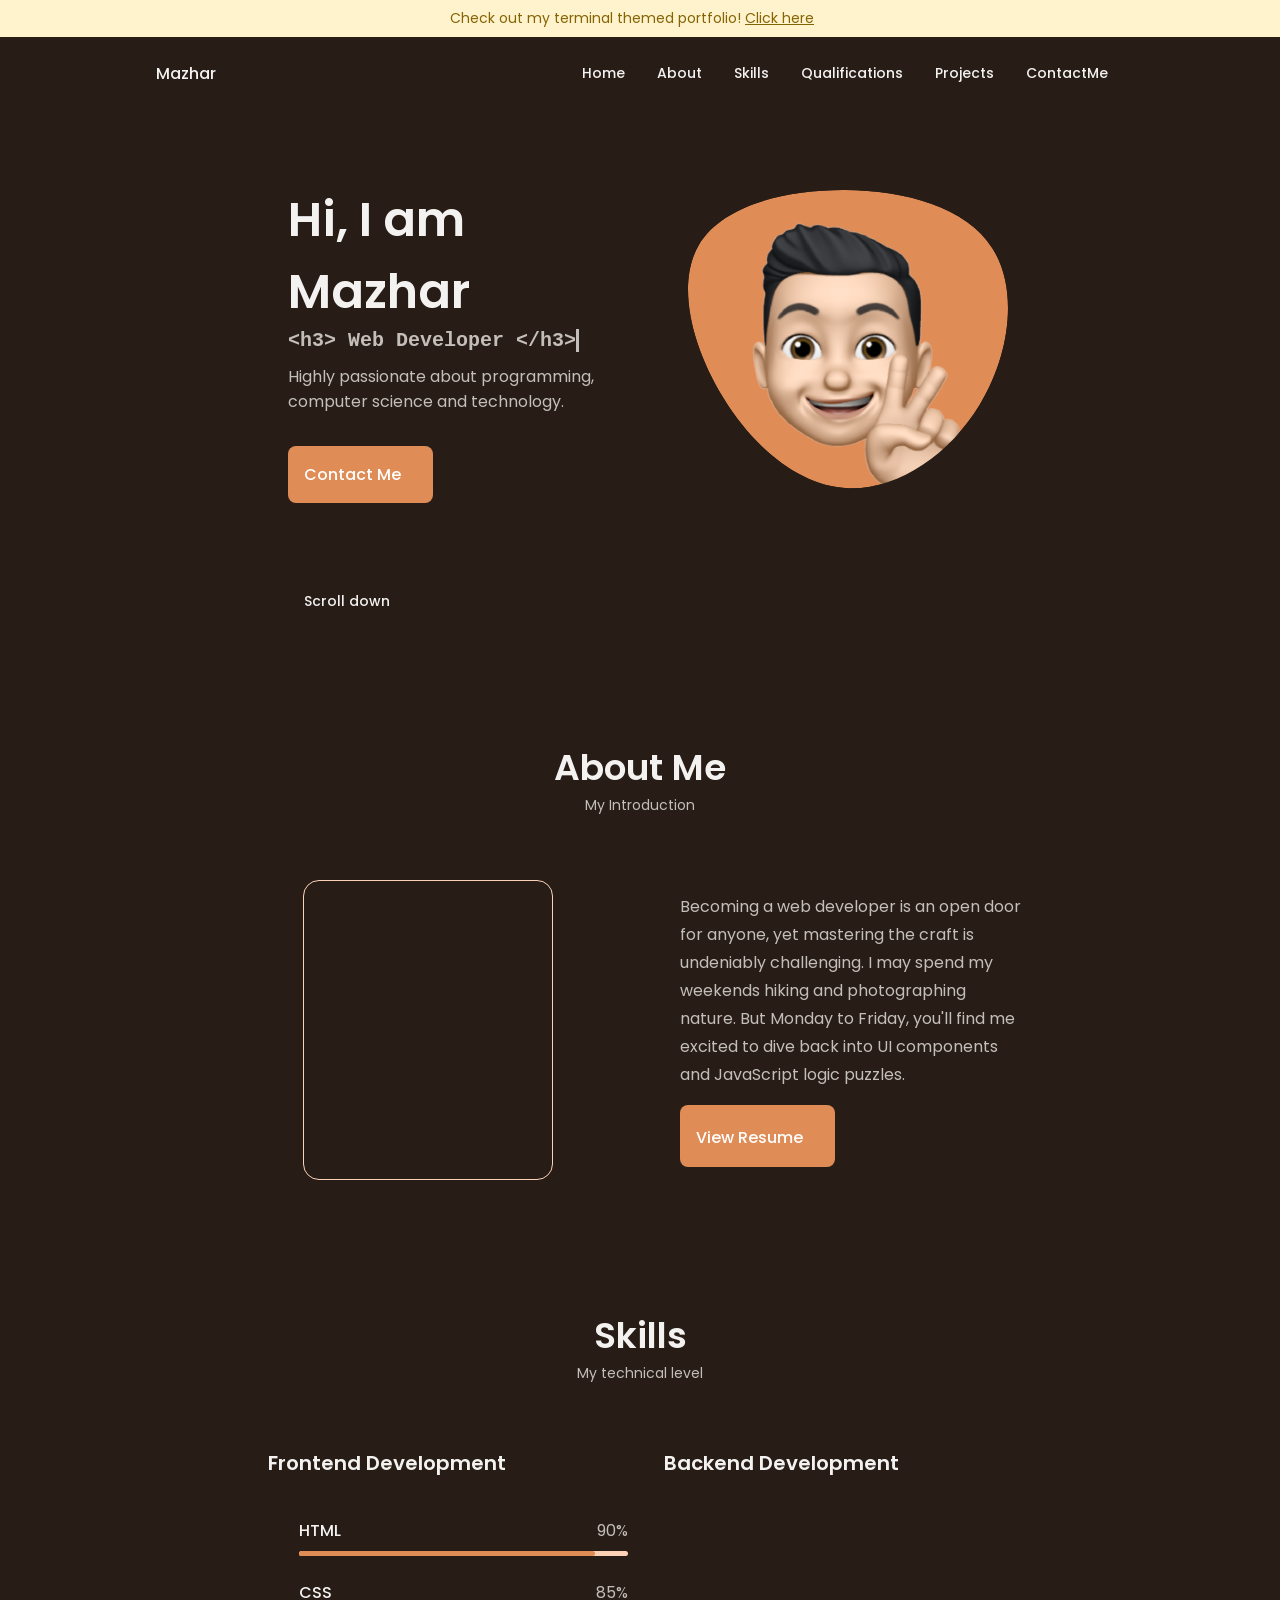
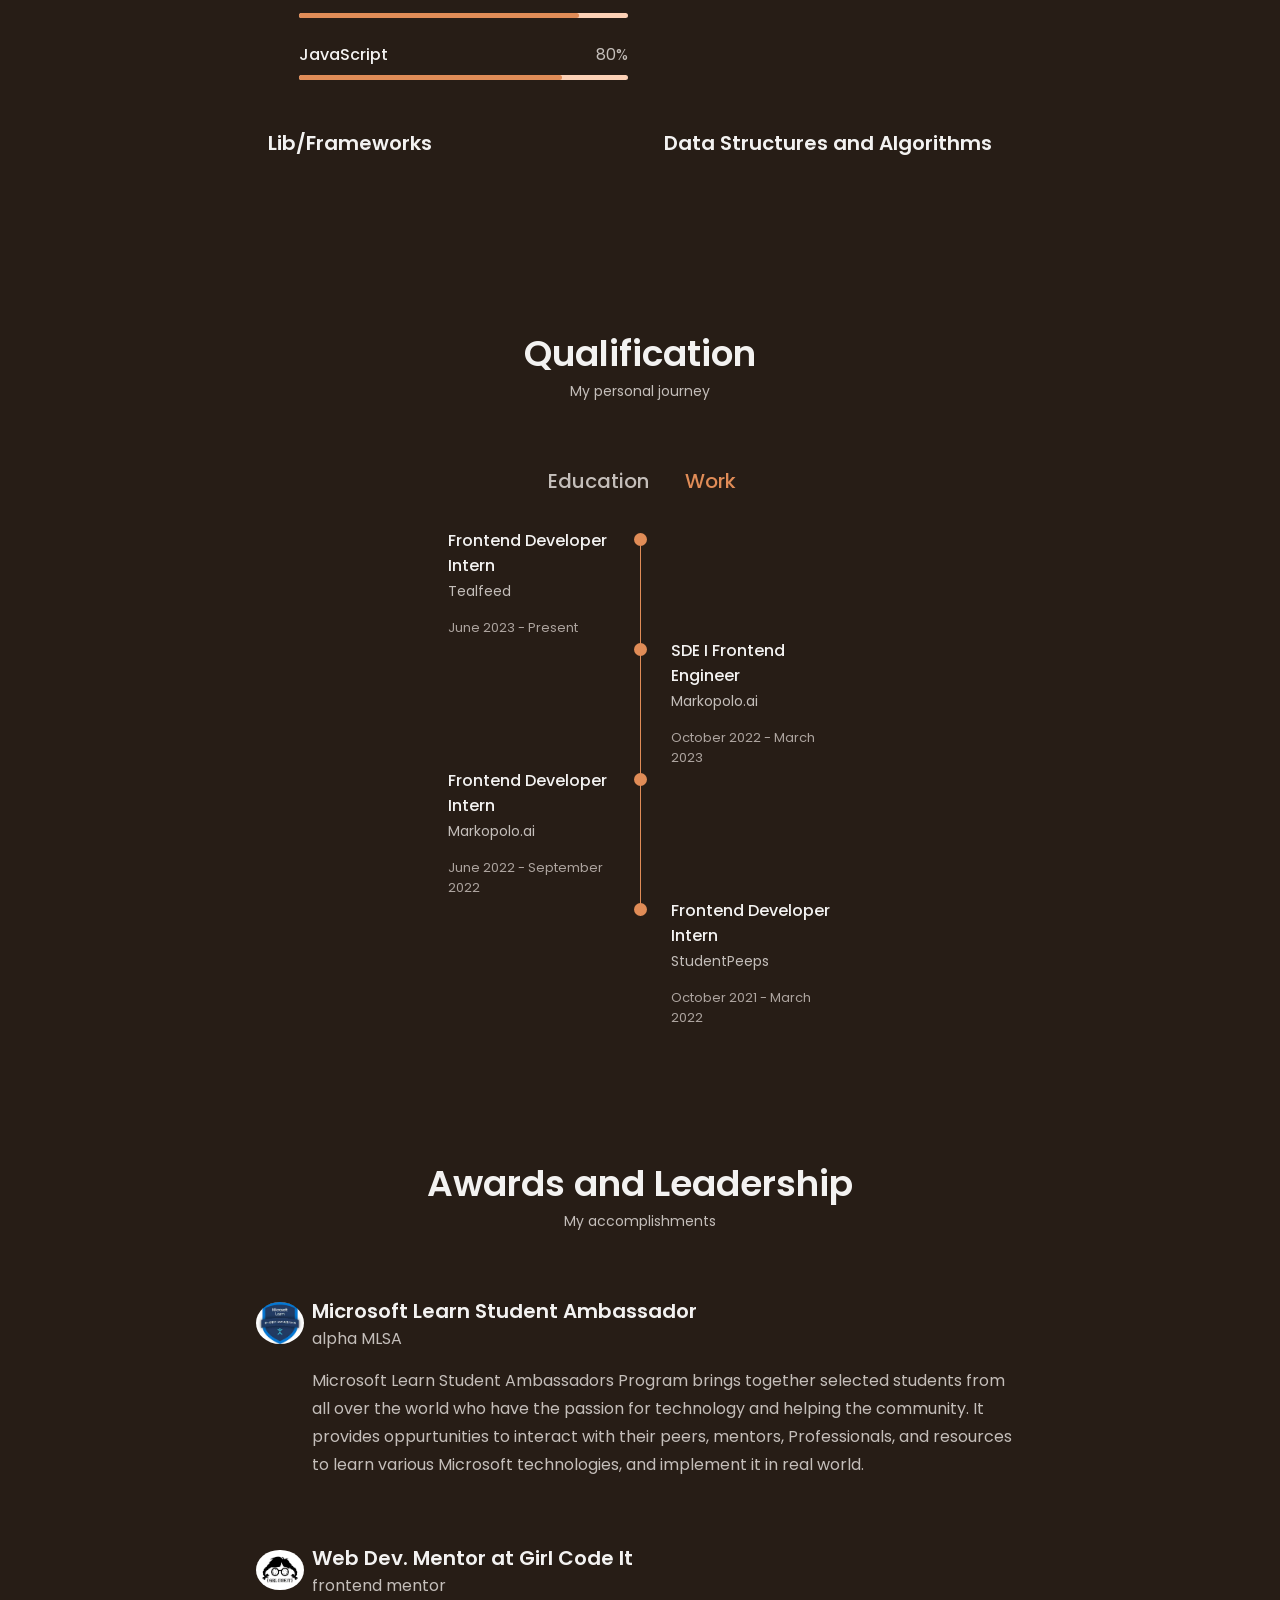
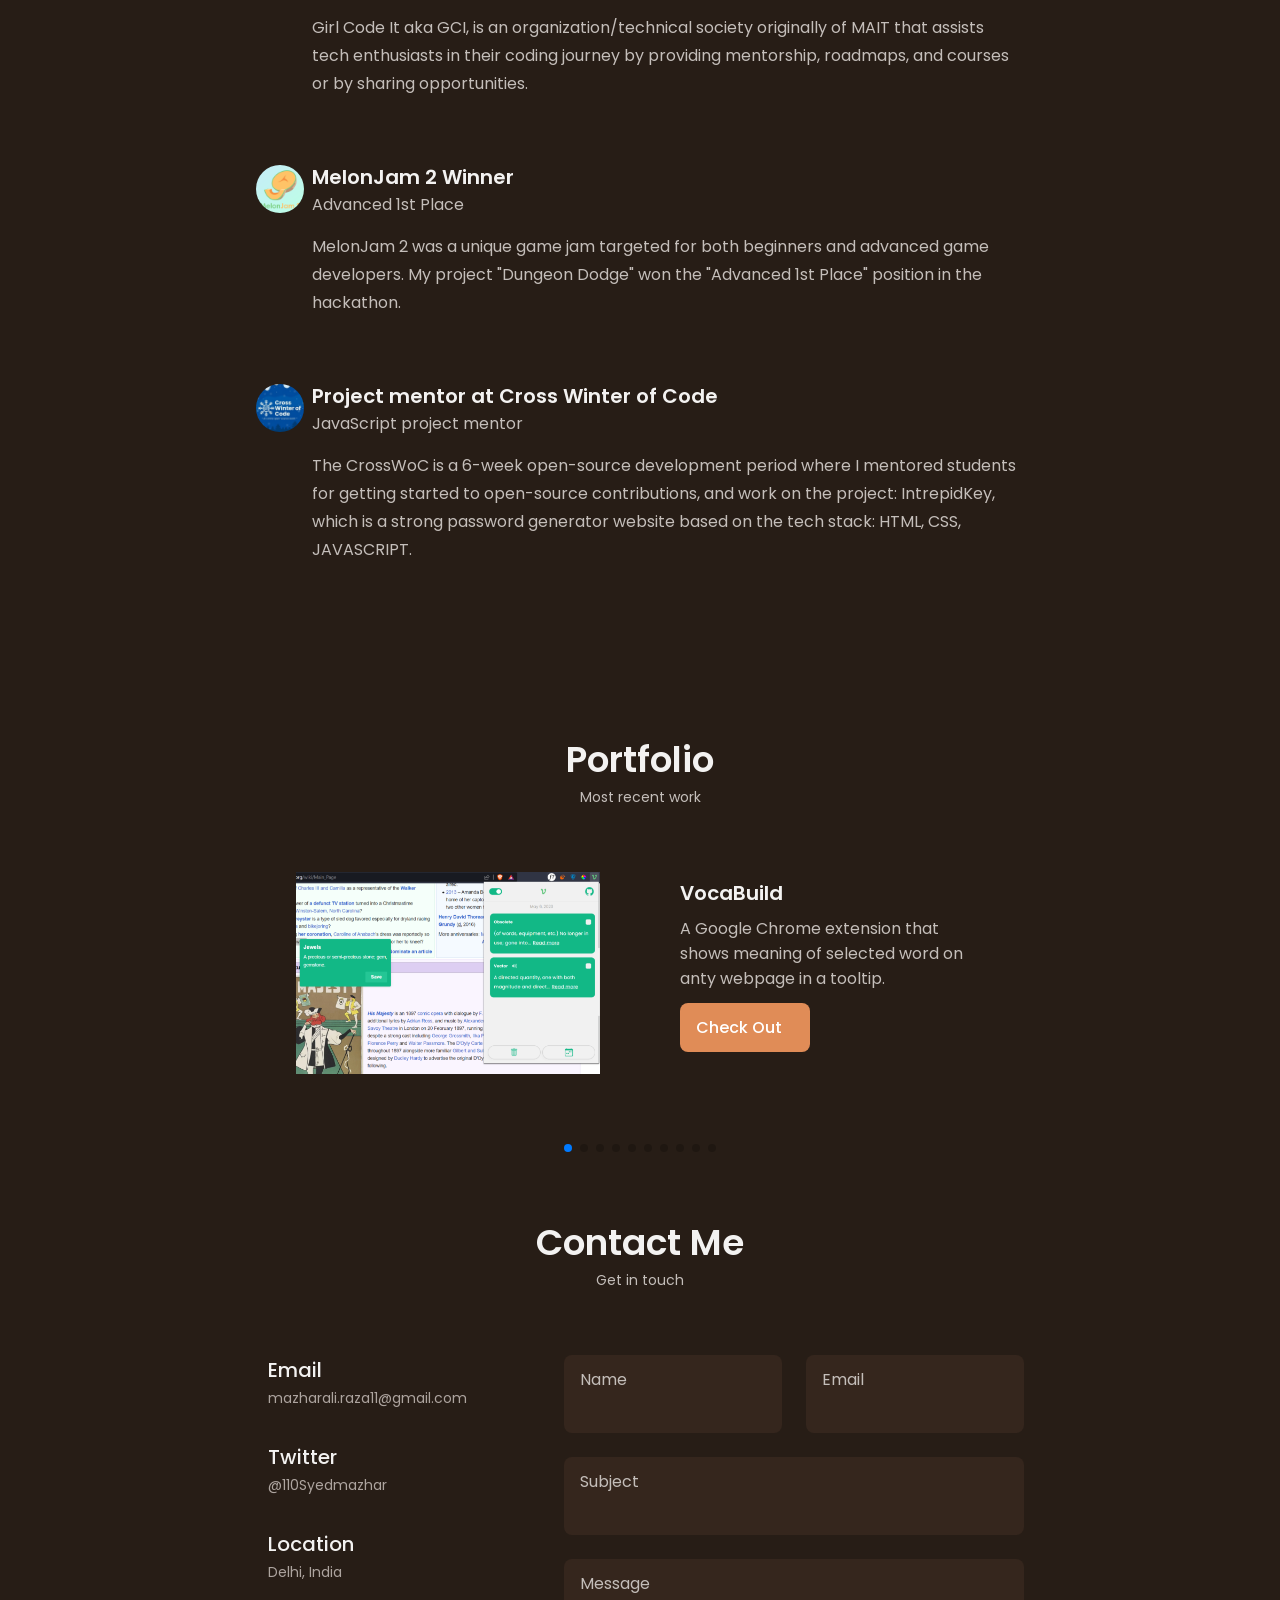
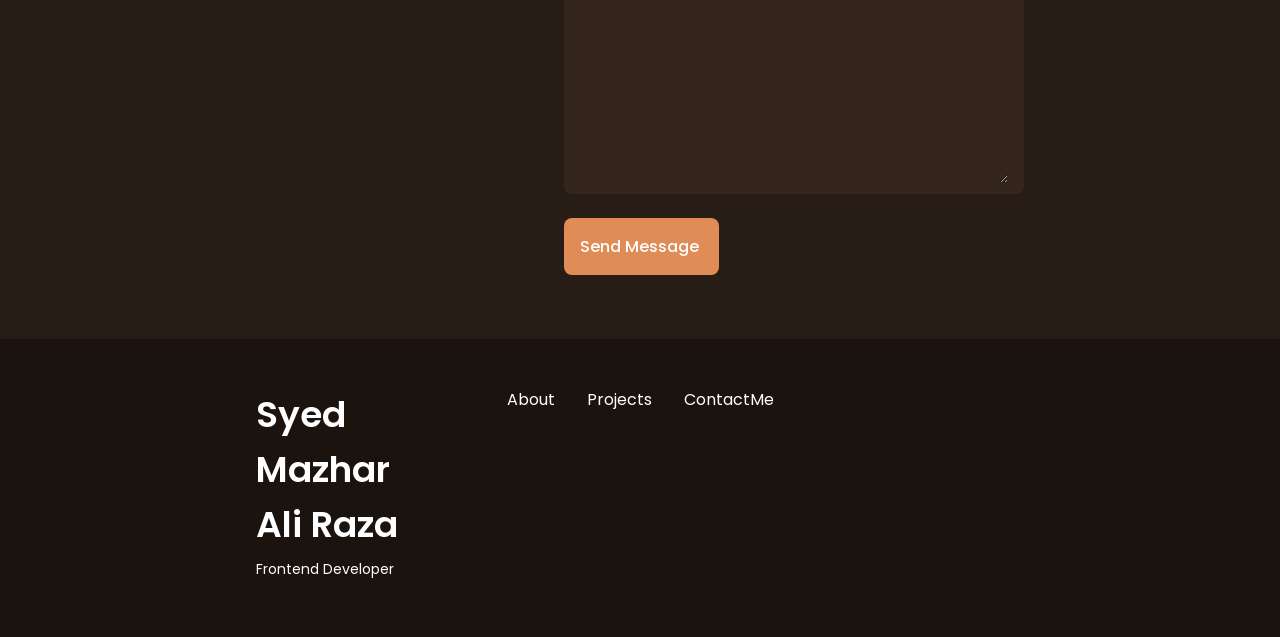
<file: index.html>
<!DOCTYPE html>
<html lang="en">

<head>
    <meta charset="UTF-8">
    <meta http-equiv="X-UA-Compatible" content="IE=edge">
    <meta name="viewport" content="width=device-width, initial-scale=1.0">
    <link rel="canonical" href="https://syedmazharaliraza.com/">
    <!-- Google Fonts -->
    <link rel="preconnect" href="https://fonts.googleapis.com">
    <link rel="preconnect" href="https://fonts.gstatic.com" crossorigin>
    <link href="https://fonts.googleapis.com/css2?family=Poppins:wght@400;500;600&display=swap" rel="stylesheet">
    <!-- Unicons -->
    <link rel="stylesheet" href="https://unicons.iconscout.com/release/v4.0.0/css/line.css">
    <!-- Favicon -->
    <link rel="icon" type="image/png" href="assets/img/favicon.png" />
    <!-- Swiper CSS -->
    <link rel="stylesheet" href="assets/css/swiper-bundle.min.css">
    <!-- CSS -->
    <link rel="stylesheet" href="assets/css/styles.css">
    <title>Syed Mazhar Ali Raza</title>
</head>

<body class="dark-theme">
    <!-- Header -->
    <header class="header" id="header">
        <div role="alert" class="notification-bar">
            <span>Check out my terminal themed portfolio!</span>
            <a href="https://xp.mazhar-ali.com" target="_blank">Click here</a>
            <i class="uil uil-times" id="close-notification-icon"></i>
        </div>
        <nav class="nav container">
            <a href="#" class="nav-logo">Mazhar</a>
            <div class="nav-menu" id="nav-menu">
                <ul class="nav-list grid">
                    <li class="nav-item">
                        <a href="#home" class="nav-link">
                            <i class="uil uil-estate nav-icon"></i> Home
                        </a>
                    </li>
                    <li class="nav-item">
                        <a href="#about" class="nav-link">
                            <i class="uil uil-user nav-icon"></i> About
                        </a>
                    </li>
                    <li class="nav-item">
                        <a href="#skills" class="nav-link">
                            <i class="uil uil-file-alt nav-icon"></i> Skills
                        </a>
                    </li>
                    <li class="nav-item">
                        <a href="#qualification" class="nav-link">
                            <i class="uil uil-graduation-cap nav-icon"></i> Qualifications
                        </a>
                    </li>
                    <li class="nav-item">
                        <a href="#portfolio" class="nav-link">
                            <i class="uil uil-scenery nav-icon"></i> Projects
                        </a>
                    </li>
                    <li class="nav-item">
                        <a href="#contact" class="nav-link">
                            <i class="uil uil-message nav-icon"></i> ContactMe
                        </a>
                    </li>
                </ul>
                <i class="uil uil-times nav-close" id="nav-close"></i>
            </div>
            <div class="nav-btns">
                <!-- Theme switch -->
                <i class="uil uil-moon uil-sun change-theme" id="theme-button"></i>
                <div class="nav-toggle" id="nav-toggle">
                    <i class="uil uil-apps"></i>
                </div>
            </div>
        </nav>
    </header>

    <!-- Main -->
    <main class="main">
        <!-- Home -->
        <section class="home section" id="home">
            <div class="home-container container grid">
                <div class="home-content grid">
                    <div class="home-social">
                        <a href="https://www.linkedin.com/in/syed-mazhar-ali-raza-4027931ba/" target="_blank"
                            class="home-social-icon">
                            <i class="uil uil-linkedin-alt"></i>
                        </a>
                        <a href="https://github.com/syedmazharaliraza" target="_blank" class="home-social-icon">
                            <i class="uil uil-github-alt"></i>
                        </a>
                        <a href="https://twitter.com/110Syedmazhar" target="_blank" class="home-social-icon">
                            <i class="uil uil-twitter-alt"></i>
                        </a>
                        <a href="https://www.instagram.com/_syedmazhar_" target="_blank" class="home-social-icon">
                            <i class="uil uil-instagram"></i>
                        </a>
                    </div>

                    <div class="home-img">
                        <svg class="home-blob" viewBox="0 0 200 187" xmlns="http://www.w3.org/2000/svg"
                            xmlns:xlink="http://www.w3.org/1999/xlink">
                            <mask id="mask0" mask-type="alpha">
                                <path d="M190.312 36.4879C206.582 62.1187 201.309 102.826 182.328 134.186C163.346 165.547 
                                130.807 187.559 100.226 186.353C69.6454 185.297 41.0228 161.023 21.7403 129.362C2.45775 
                                97.8511 -7.48481 59.1033 6.67581 34.5279C20.9871 10.1032 59.7028 -0.149132 97.9666 
                                0.00163737C136.23 0.303176 174.193 10.857 190.312 36.4879Z" />
                            </mask>
                            <g mask="url(#mask0)">
                                <path d="M190.312 36.4879C206.582 62.1187 201.309 102.826 182.328 134.186C163.346 
                                165.547 130.807 187.559 100.226 186.353C69.6454 185.297 41.0228 161.023 21.7403 
                                129.362C2.45775 97.8511 -7.48481 59.1033 6.67581 34.5279C20.9871 10.1032 59.7028 
                                -0.149132 97.9666 0.00163737C136.23 0.303176 174.193 10.857 190.312 36.4879Z" />
                                <image class="home-blob-img" xlink:href="assets/img/memoji.png" />
                            </g>
                        </svg>
                    </div>

                    <div class="home-data">
                        <h1 class="home-title">
                            Hi, I am Mazhar
                        </h1>
                        <h3 class="home-subtitle typwriter">
                            &lt;h3&gt; Web Developer &lt;/h3&gt;
                        </h3>
                        <p class="home-description">
                            Highly passionate about programming, computer science and technology.
                        </p>
                        <a href="#contact" class="button button-flex">
                            Contact Me &nbsp;<i class="uil uil-message button-icon"></i>
                        </a>
                    </div>
                </div>
                <div class="home-scroll">
                    <a href="#about" class="home-scroll-button button-flex">
                        <i class="uil uil-mouse-alt home-scroll-mouse"></i>
                        <span class="home-scroll-name">
                            Scroll down <i class="uil uil-arrow-down"></i>
                        </span>
                    </a>
                </div>
            </div>
        </section>
        <!-- About -->
        <section class="about section" id="about">
            <h2 class="section-title">
                About Me
            </h2>
            <span class="section-subtitle">
                My Introduction
            </span>
            <div class="about-container container grid">
                <div class="my-video">
                    <video class="syed-video" loop="true" autoplay="autoplay" muted>
                        <source src="assets/img/syed.mp4" type="video/mp4">
                    </video>
                </div>
                <div class="about-data">
                    <p class="about-description">
                        Becoming a web developer is an open door for anyone, yet mastering the craft is undeniably
                        challenging. I may spend my
                        weekends hiking and photographing nature. But Monday to Friday, you'll find me excited to dive
                        back into UI components and JavaScript logic puzzles.
                    </p>
                    <a href="https://drive.google.com/file/d/1CwAvaQo6MuNYHtNWGRpp2y4a_DHteVnt/view" target="_blank"
                        class="button">
                        View Resume
                        &nbsp;<i class=" uil uil-file-alt button-icon"></i>
                    </a>
                </div>
            </div>
        </section>
        <!-- Skills -->
        <section class="skills section" id="skills">
            <h2 class="section-title">Skills</h2>
            <span class="section-subtitle">
                My technical level
            </span>
            <div class="skills-container container grid">
                <!-- Skills 1-->
                <div id="skill1" class="skill skills-content skills-open">
                    <div id='skill1header' class="skills-header">
                        <i class="uil uil-brackets-curly skills-icon"></i>
                        <div>
                            <h1 class="skills-title">
                                Frontend Development
                            </h1>
                        </div>
                        <i class="uil uil-angle-down skills-arrow"></i>
                    </div>
                    <div class="skills-list grid">
                        <div class="skills-data">
                            <div class="skills-titles">
                                <h3 class="skills-name">
                                    HTML
                                </h3>
                                <span class="skills-number">90%</span>
                            </div>
                            <div class="skills-bar">
                                <span class="skills-percentage skills-html">
                                </span>
                            </div>
                        </div>
                        <div class="skills-data">
                            <div class="skills-titles">
                                <h3 class="skills-name">
                                    CSS
                                </h3>
                                <span class="skills-number">85%</span>
                            </div>
                            <div class="skills-bar">
                                <span class="skills-percentage skills-css">
                                </span>
                            </div>
                        </div>
                        <div class="skills-data">
                            <div class="skills-titles">
                                <h3 class="skills-name">
                                    JavaScript
                                </h3>
                                <span class="skills-number">80%</span>
                            </div>
                            <div class="skills-bar">
                                <span class="skills-percentage skills-js">
                                </span>
                            </div>
                        </div>
                    </div>
                </div>
                <!-- Skills 2-->
                <div id="skill2" class="skill skills-content">
                    <div id='skill2header' class="skills-header">
                        <i class="uil uil-server-connection skills-icon"></i>
                        <div>
                            <h1 class="skills-title">
                                Backend Development
                            </h1>
                        </div>
                        <i class="uil uil-angle-down skills-arrow"></i>
                    </div>
                    <div class="skills-list grid">
                        <div class="skills-data">
                            <div class="skills-titles">
                                <h3 class="skills-name">
                                    NodeJS
                                </h3>
                                <span class="skills-number">70%</span>
                            </div>
                            <div class="skills-bar">
                                <span class="skills-percentage skills-node">
                                </span>
                            </div>
                        </div>
                        <div class="skills-data">
                            <div class="skills-titles">
                                <h3 class="skills-name">
                                    MongoDB
                                </h3>
                                <span class="skills-number">70%</span>
                            </div>
                            <div class="skills-bar">
                                <span class="skills-percentage skills-mongodb">
                                </span>
                            </div>
                        </div>
                    </div>
                </div>
                <!-- Skills 3-->
                <div id="skill3" class="skill skills-content">
                    <div id='skill3header' class="skills-header">
                        <i class="uil uil-brackets-curly skills-icon"></i>
                        <div>
                            <h1 class="skills-title">
                                Lib/Frameworks
                            </h1>
                        </div>
                        <i class="uil uil-angle-down skills-arrow"></i>
                    </div>
                    <div class="skills-list grid">
                        <div class="skills-data">
                            <div class="skills-titles">
                                <h3 class="skills-name">
                                    React
                                </h3>
                                <span class="skills-number">85%</span>
                            </div>
                            <div class="skills-bar">
                                <span class="skills-percentage skills-react">
                                </span>
                            </div>
                        </div>
                        <div class="skills-data">
                            <div class="skills-titles">
                                <h3 class="skills-name">
                                    Express
                                </h3>
                                <span class="skills-number">80%</span>
                            </div>
                            <div class="skills-bar">
                                <span class="skills-percentage skills-express">
                                </span>
                            </div>
                        </div>
                        <div class="skills-data">
                            <div class="skills-titles">
                                <h3 class="skills-name">
                                    Bootstrap
                                </h3>
                                <span class="skills-number">85%</span>
                            </div>
                            <div class="skills-bar">
                                <span class="skills-percentage skills-btstrap">
                                </span>
                            </div>
                        </div>
                        <div class="skills-data">
                            <div class="skills-titles">
                                <h3 class="skills-name">
                                    Nextjs
                                </h3>
                                <span class="skills-number">80%</span>
                            </div>
                            <div class="skills-bar">
                                <span class="skills-percentage skills-nextjs">
                                </span>
                            </div>
                        </div>
                    </div>
                </div>
                <!-- Skills 4-->
                <div id="skill4" class="skill skills-content">
                    <div id="skill4header" class="skills-header">
                        <i class="uil uil-desktop-alt skills-icon"></i>
                        <div>
                            <h1 class="skills-title">
                                Data Structures and Algorithms
                            </h1>
                        </div>
                        <i class="uil uil-angle-down skills-arrow"></i>
                    </div>
                    <div class="skills-list grid">
                        <div class="skills-data">
                            <div class="skills-titles">
                                <h3 class="skills-name">
                                    Java
                                </h3>
                                <span class="skills-number">30%</span>
                            </div>
                            <div class="skills-bar">
                                <span class="skills-percentage skills-cpp">
                                </span>
                            </div>
                        </div>
                    </div>
                </div>
            </div>
        </section>
        <!-- Qualifications -->
        <section class="qualification section" id="qualification">
            <h2 class="section-title">
                Qualification
            </h2>
            <span class="section-subtitle">
                My personal journey
            </span>
            <div class="qualification-container container">
                <div class="qualification-tabs">
                    <div class="qualification-button button-flex" id="educationheader">
                        <i class="uil uil-graduation-cap qualification-icon"></i>Education
                    </div>
                    <div class="qualification-button button-flex" id="workheader">
                        <i class="il uil-briefcase-alt qualification-icon"></i>Work
                    </div>
                </div>
                <div class="qualification-sections">
                    <!-- Qualification content 1 -->
                    <div class="qualification-content  qualification-inactive" data-content id="education">
                        <!-- Qualification 1 -->
                        <div class="qualification-data">
                            <div>
                                <h3 class="qualification-title">
                                    BTech ECE
                                </h3>
                                <span class="qualification-subtitle">
                                    Maharaja Agrasen Institute of Technology
                                </span>
                                <div class="qualification-calender">
                                    <i class="uil uil-calendar-alt"></i>
                                    2020-2024
                                </div>
                            </div>
                            <div>
                                <span class="qualification-rounder">
                                </span><span class="qualification-line">
                                </span>
                            </div>
                        </div>
                        <!-- Qualification 1 -->
                        <div class="qualification-data">
                            <div></div>
                            <div>
                                <span class="qualification-rounder">
                                </span><span class="qualification-line">
                                </span>
                            </div>
                            <div>
                                <h3 class="qualification-title">
                                    Senior Secondary School
                                </h3>
                                <span class="qualification-subtitle">
                                    Sam International School, Delhi
                                </span>
                                <div class="qualification-calender">
                                    <i class="uil uil-calendar-alt"></i>
                                    2018-2019
                                </div>
                            </div>
                        </div>
                        <!-- Qualification 1 -->
                        <div class="qualification-data">
                            <div>
                                <h3 class="qualification-title">
                                    Secondary School
                                </h3>
                                <span class="qualification-subtitle">
                                    Sam International School, Delhi
                                </span>
                                <div class="qualification-calender">
                                    <i class="uil uil-calendar-alt"></i>
                                    2016-2017
                                </div>
                            </div>
                            <div>
                                <span class="qualification-rounder">
                            </div>
                        </div>
                    </div>
                    <!-- Qualification content 2 -->
                    <div class="qualification-content" data-content id="work">
                        <!-- Qualification 1 -->
                        <div class="qualification-data">
                            <div>
                                <h3 class="qualification-title">
                                    Frontend Developer Intern
                                </h3>
                                <span class="qualification-subtitle">
                                    Tealfeed
                                </span>
                                <div class="qualification-calender">
                                    <i class="uil uil-calendar-alt"></i>
                                    June 2023 - Present
                                </div>
                            </div>
                            <div>
                                <span class="qualification-rounder">
                                </span><span class="qualification-line">
                                </span>
                            </div>
                        </div>
                        <!-- Qualification 2 -->
                        <div class="qualification-data">
                            <div></div>
                            <div>
                                <span class="qualification-rounder">
                                </span><span class="qualification-line">
                                </span>
                            </div>
                            <div>
                                <h3 class="qualification-title">
                                    SDE I Frontend Engineer
                                </h3>
                                <span class="qualification-subtitle">
                                    Markopolo.ai
                                </span>
                                <div class="qualification-calender">
                                    <i class="uil uil-calendar-alt"></i>
                                    October 2022 - March 2023
                                </div>
                            </div>
                        </div>
                        <!-- Qualification 3 -->
                        <div class="qualification-data">
                            <div>
                                <h3 class="qualification-title">
                                    Frontend Developer Intern
                                </h3>
                                <span class="qualification-subtitle">
                                    Markopolo.ai
                                </span>
                                <div class="qualification-calender">
                                    <i class="uil uil-calendar-alt"></i>
                                    June 2022 - September 2022
                                </div>
                            </div>
                            <div>
                                <span class="qualification-rounder">
                                </span><span class="qualification-line">
                                </span>
                            </div>
                        </div>
                        <!-- Qualification 4 -->
                        <div class="qualification-data">
                            <div></div>
                            <div>
                                <span class="qualification-rounder">
                                </span>
                            </div>
                            <div>
                                <h3 class="qualification-title">
                                    Frontend Developer Intern
                                </h3>
                                <span class="qualification-subtitle">
                                    StudentPeeps
                                </span>
                                <div class="qualification-calender">
                                    <i class="uil uil-calendar-alt"></i>
                                    October 2021 - March 2022
                                </div>
                            </div>
                        </div>
                    </div>
                </div>
            </div>
        </section>
        <!-- Achievements -->
        <section class="achievements section" id="achievements">
            <h2 class="section-title">
                Awards and Leadership
            </h2>
            <span class="section-subtitle">
                My accomplishments
            </span>
            <div class="achievements-container container grid">
                <div id="achievement4" class="achievements-content">
                    <div id='achievement4-header' class="achievements-header">
                        <img src="assets/img/mlsa.jpg" class="thumbnail-img achieve-thumbnail" alt="">
                        <div>
                            <h1 class="achievements-title">
                                Microsoft Learn Student Ambassador
                            </h1>
                            <span class="achievements-subtitle">
                                alpha MLSA
                            </span>
                        </div>
                    </div>
                    <div class="achievement-data">
                        <p class="achievements-description">
                            Microsoft Learn Student Ambassadors Program brings together selected students from all over
                            the world who have the passion for technology and helping the community. It provides
                            oppurtunities to interact with their peers, mentors, Professionals, and resources to learn
                            various Microsoft technologies, and implement it in real world.
                        </p>
                    </div>
                </div>
                <div id="achievement3" class="achievements-content">
                    <div id='achievement3-header' class="achievements-header">
                        <img src="assets/img/gci.png" class="thumbnail-img achieve-thumbnail" alt="">
                        <div>
                            <h1 class="achievements-title">
                                Web Dev. Mentor at Girl Code It
                            </h1>
                            <span class="achievements-subtitle">
                                frontend mentor
                            </span>
                        </div>
                    </div>
                    <div class="achievement-data">
                        <p class="achievements-description">
                            Girl Code It aka GCI, is an organization/technical society originally of MAIT that assists
                            tech enthusiasts in their coding journey by providing mentorship, roadmaps, and courses or
                            by sharing opportunities.
                        </p>
                    </div>
                </div>
                <div id="achievement2" class="achievements-content">
                    <div id='achievement2-header' class="achievements-header">
                        <img src="assets/img/melonjam.png" class="thumbnail-img achive-thumbnail" alt="">
                        <div>
                            <h1 class="achievements-title">
                                MelonJam 2 Winner
                            </h1>
                            <span class="achievements-subtitle">
                                Advanced 1st Place
                            </span>
                        </div>
                    </div>
                    <div class="achievement-data">
                        <p class="achievements-description">
                            MelonJam 2 was a unique game jam targeted for both beginners and advanced game developers.
                            My project "Dungeon Dodge" won the "Advanced 1st Place" position in the hackathon.
                        </p>
                    </div>
                </div>
                <div id="achievement1" class="achievements-content">
                    <div id='achievement1-header' class="achievements-header">
                        <img src="assets/img/cwoc.jpg" class="thumbnail-img achive-thumbnail" alt="">
                        <div>
                            <h1 class="achievements-title">
                                Project mentor at Cross Winter of Code
                            </h1>
                            <span class="achievements-subtitle">
                                JavaScript project mentor
                            </span>
                        </div>
                    </div>
                    <div class="achievement-data">
                        <p class="achievements-description">
                            The CrossWoC is a 6-week open-source development period where I mentored students for
                            getting started to open-source contributions, and work on the project: IntrepidKey, which is
                            a strong password generator website based on the tech stack: HTML, CSS, JAVASCRIPT.
                        </p>
                    </div>
                </div>
            </div>
        </section>
        <!-- Portfolio/Projects -->
        <section class="portfolio section" id="portfolio">
            <h2 class="section-title">
                Portfolio
            </h2>
            <span class="section-subtitle">
                Most recent work
            </span>
            <div class="portfolio-container swiper-container container">
                <div class="swiper-wrapper">
                    <!-- Portfolio 1 -->
                    <div class="portfolio-content grid swiper-slide">
                        <img src="assets/img/vocabuild.png" alt="vocabuild-img">
                        <div class="portfolio-data">
                            <h3 class="portfolio-title">VocaBuild</h3>
                            <p class="portfolio-description">
                                A Google Chrome extension that shows meaning of selected word on anty webpage in a
                                tooltip.
                            </p>
                            <a href="https://github.com/syedmazharaliraza/VocaBuild"
                                class="button button-flex button-small portfolio-button" target="_blank">
                                Check Out&nbsp;<i class="uil uil-arrow-right button-icon"></i>
                            </a>
                        </div>
                    </div>

                    <!-- Portfolio 1 -->
                    <div class="portfolio-content grid swiper-slide">
                        <img src="assets/img/imsystem.png" class="integrated-mgmt-system-img" alt="">
                        <div class="portfolio-data">
                            <h3 class="portfolio-title">Integrated Mgmt. System</h3>
                            <p class="portfolio-description">A complete bill management software to digitilize
                                previously offline billing process.</p>
                            <a href="https://github.com/syedmazharaliraza/integrated-management-system"
                                class="button button-flex button-small portfolio-button" target="_blank">
                                Check Out&nbsp;<i class="uil uil-arrow-right button-icon"></i>
                            </a>
                        </div>
                    </div>

                    <!-- Portfolio 1 -->
                    <div class="portfolio-content grid swiper-slide">
                        <img src="assets/img/minesweeper.png" class="minesweeper-img" alt="">
                        <div class="portfolio-data">
                            <h3 class="portfolio-title">Minesweeper</h3>
                            <p class="portfolio-description">A puzzle game of strategy built into the theme of Windows
                                XP using React, TypeScript, SASS etc.</p>
                            <a href="https://github.com/syedmazharaliraza/minesweeper-winxp"
                                class="button button-flex button-small portfolio-button" target="_blank">
                                Check Out&nbsp;<i class="uil uil-arrow-right button-icon"></i>
                            </a>
                        </div>
                    </div>

                    <!-- Portfolio 2 -->
                    <div class="portfolio-content grid swiper-slide">
                        <img src="assets/img/theBookStore.png" class="the-book-store-img" alt="">
                        <div class="portfolio-data">
                            <h3 class="portfolio-title">The Book Store</h3>
                            <p class="portfolio-description">Full stack ecommerce website developed using MERN stack
                                with all modern functionalities and admin panel.</p>
                            <a href="https://github.com/syedmazharaliraza/the-book-store"
                                class="button button-flex button-small portfolio-button" target="_blank">
                                Check Out&nbsp;<i class="uil uil-arrow-right button-icon"></i>
                            </a>
                        </div>
                    </div>
                    <!-- Portfolio 3 -->
                    <div class="portfolio-content grid swiper-slide">
                        <img src="assets/img/ss1.PNG" class="portfolio-img" alt="">
                        <div class="portfolio-data">
                            <h3 class="portfolio-title">Math Knight</h3>
                            <p class="portfolio-description">A fantasy themed mathematical operations game build using
                                HTML, CSS and JavaScript.</p>
                            <a href="https://github.com/syedmazharaliraza/MathKnight"
                                class="button button-flex button-small portfolio-button" target="_blank">
                                Check Out&nbsp;<i class="uil uil-arrow-right button-icon"></i>
                            </a>
                        </div>
                    </div>
                    <!-- Portfolio 4 -->
                    <div class="portfolio-content grid swiper-slide">
                        <img class="portfolio-img" src="assets/img/dungeondodge.png" alt="">
                        <div class="portfolio-data">
                            <h3 class="portfolio-title">Dungeon Dodge Game</h3>
                            <p class="portfolio-description">A retro, arcade game development project build using HTML,
                                CSS and pure JavaScript.</p>
                            <a href="https://github.com/syedmazharaliraza/Dungeon-Dodge"
                                class="button button-flex button-small portfolio-button" target="_blank">
                                Check Out&nbsp;<i class="uil uil-arrow-right button-icon"></i>
                            </a>
                        </div>
                    </div>

                    <!-- Portfolio 5 -->
                    <div class="portfolio-content grid swiper-slide">
                        <img src="assets/img/jobtracker.png" class="portfolio-img" alt="">
                        <div class="portfolio-data">
                            <h3 class="portfolio-title">Tracker de Job</h3>
                            <p class="portfolio-description">Tracker de Job is a candidate's dashboard page for job
                                application tracking platform.</p>
                            <a href="https://github.com/syedmazharaliraza/Tracker-de-job"
                                class="button button-flex button-small portfolio-button" target="_blank">
                                Check Out&nbsp;<i class="uil uil-arrow-right button-icon"></i>
                            </a>
                        </div>
                    </div>

                    <!-- Portfolio 6 -->
                    <div class="portfolio-content grid swiper-slide">
                        <img src="assets/img/portfolio.png" class="portfolio-img" alt="">
                        <div class="portfolio-data">
                            <h3 class="portfolio-title">My Personal Website</h3>
                            <p class="portfolio-description">My personal/portfolio website adaptable to all devices.</p>
                            <a href="https://www.mazhar-ali.tech/"
                                class="button button-flex button-small portfolio-button" target="_blank">
                                Check Out&nbsp;<i class="uil uil-arrow-right button-icon"></i>
                            </a>
                        </div>
                    </div>

                    <!-- Portfolio 7 -->
                    <div class="portfolio-content grid swiper-slide">
                        <img src="assets/img/ins.PNG" class="portfolio-img" alt="">
                        <div class="portfolio-data">
                            <h3 class="portfolio-title">Instagram UI Clone</h3>
                            <p class="portfolio-description">A responsive UI clone of instagram using HTML and CSS.</p>
                            <a href="https://instauiclone.netlify.app/"
                                class="button button-flex button-small portfolio-button" target="_blank">
                                Check Out&nbsp;<i class="uil uil-arrow-right button-icon"></i>
                            </a>
                        </div>
                    </div>

                    <!-- Portfolio 8 -->
                    <div class="portfolio-content grid swiper-slide">
                        <img class="portfolio-img" src="assets/img/sortinghat.PNG" alt="">
                        <div class="portfolio-data">
                            <h3 class="portfolio-title">The Sorting Hat</h3>
                            <p class="portfolio-description">A JavaScript project based on the famous Harry Potter's
                                character: The Sorting Hat.</p>
                            <a href="https://hpsortinghat.netlify.app"
                                class="button button-flex button-small portfolio-button" target="_blank">
                                Check Out&nbsp;<i class="uil uil-arrow-right button-icon"></i>
                            </a>
                        </div>
                    </div>
                </div>
                <!-- Add Arrows -->
                <div class="swiper-button-next">
                    <i class="uil uil-angle-right swiper-portfolio-icon"></i>
                </div>
                <div class="swiper-button-prev">
                    <i class="uil uil-angle-left swiper-portfolio-icon"></i>
                </div>

                <!-- Add Pagination -->
                <div class="swiper-pagination"></div>
            </div>
        </section>
        <!-- Contact me -->
        <section class="contact section" id="contact">
            <h2 class="section-title">Contact Me</h2>
            <span class="section-subtitle">Get in touch</span>
            <div class="contact-container container grid">
                <div>
                    <div class="contact-information">
                        <i class="uil uil-envelope contact-icon"></i>
                        <div>
                            <h3 class="contact-title">
                                Email
                            </h3>
                            <span class="contact-subtitle">
                                mazharali.raza11@gmail.com
                            </span>
                        </div>
                    </div>
                    <div class="contact-information">
                        <i class="uil uil-twitter-alt contact-icon"></i>
                        <div>
                            <h3 class="contact-title">
                                Twitter
                            </h3>
                            <span class="contact-subtitle">
                                @110Syedmazhar
                            </span>
                        </div>
                    </div>
                    <div class="contact-information">
                        <i class="uil uil-location-point contact-icon"></i>
                        <div>
                            <h3 class="contact-title">
                                Location
                            </h3>
                            <span class="contact-subtitle">
                                Delhi, India
                            </span>
                        </div>
                    </div>
                </div>
                <form id="contact-form" action="https://formspree.io/f/xdojovrj" method="POST"
                    class="contact-form grid">
                    <div class="contact-inputs grid">
                        <div class="contact-content">
                            <label for="name" class="contact-label">Name</label>

                            <input type="text" name="name" id="name" class="contact-input">
                        </div>
                        <div class="contact-content">
                            <label for="email" class="contact-label">Email</label>

                            <input type="email" name="email" id="email" class="contact-input">
                        </div>
                    </div>
                    <div class="contact-content">
                        <label for="subject" class="contact-label">Subject</label>

                        <input type="text" name="subject" id="subject" class="contact-input">
                    </div>
                    <div class="contact-content">
                        <label for="message class=" contact-label">Message</label>
                        <textarea id="message" name="message" class="contact-input" cols='0' rows='7'></textarea>
                    </div>
                    <div>
                        <a href="" onclick="submitForm(event)" class="button button-flex">
                            Send Message&nbsp;<i class="uil uil-message"></i>
                        </a>
                    </div>
                </form>
            </div>
        </section>
    </main>

    <!-- Footer -->
    <footer class="footer">
        <div class="footer-bg">
            <div class="footer-container container grid">
                <div>
                    <h1 class="footer-title">Syed Mazhar<br>Ali Raza</h1>
                    <span class="footer-subtitle">Frontend Developer</span>
                </div>
                <ul class="footer-links">
                    <li>
                        <a href="#about" class="footer-link">
                            About
                        </a>
                    </li>
                    <li>
                        <a href="#portfolio" class="footer-link">
                            Projects
                        </a>
                    </li>
                    <li>
                        <a href="#contact" class="footer-link">
                            ContactMe
                        </a>
                    </li>
                </ul>
                <div class="footer-socials">
                    <a href="https://twitter.com/110Syedmazhar" class="footer-social" target="_blank">
                        <i class="uil uil-twitter-alt"></i>
                    </a>
                    <a href="https://instagram.com/_syedmazhar_" class="footer-social" target="_blank">
                        <i class="uil uil-instagram"></i>
                    </a>
                    <a href="https://www.linkedin.com/in/syed-mazhar-ali-raza-4027931ba/" class="footer-social"
                        target="_blank">
                        <i class="uil uil-linkedin-alt"></i>
                    </a>
                </div>
            </div>
        </div>
    </footer>

    <!-- Scroll Top -->
    <a href="#" class="scrollup" id="scroll-up">
        <i class="uil uil-arrow-up scrollup-icon"></i>
    </a>

    <!-- Swiper JS -->
    <script src="assets/js/swiper-bundle.min.js"></script>
    <!-- Main JS -->
    <script src="assets/js/script.js"></script>
</body>

</html>
</file>
<file: assets/css/styles.css>
:root {
  --header-height: 3rem;
  /* Colours */
  --hue-colour: 360;
  --first-colour: hsl(var(--hue-colour), 69%, 61%);
  --first-colour-second: hsl(var(--hue-colour), 69%, 61%);
  --first-colour-alt: hsl(var(--hue-colour), 57%, 53%);
  --first-colour-lighter: hsl(var(--hue-colour), 92%, 85%);
  --title-colour: hsl(var(--hue-colour), 8%, 15%);
  --text-colour: hsl(var(--hue-colour), 8%, 37%);
  --text-colour-light: hsl(var(--hue-colour), 8%, 65%);
  --input-colour: hsl(var(--hue-colour), 70%, 96%);
  --body-colour: hsl(var(--hue-colour), 60%, 99%);
  --container-colour: #fff;
  /* Font*/
  --body-font: "Poppins", sans-serif;
  /* Font size*/
  --big-font-size: 2rem;
  --h1-font-size: 1.5rem;
  --h2-font-size: 1.25rem;
  --h3-font-size: 1.125rem;
  --normal-font-size: 0.938rem;
  --small-font-size: 0.813rem;
  --smaller-font-size: 0.75rem;
  /* Font weight */
  --font-medium: 500;
  --font-semi-bold: 600;
  /* Margins Bottom */
  --mb-0-25: 0.25rem;
  --mb-0-50: 0.5rem;
  --mb-0-75: 0.75rem;
  --mb-1: 1rem;
  --mb-1-5: 1.5rem;
  --mb-2: 2rem;
  --mb-2-5: 2.5rem;
  --mb-3: 3rem;
  /* Z-indices */
  --z-tooltip: 10;
  --z-fixed: 100;
  --z-modal: 1000;
  /* typewriter effect */
  --typewriter-speed: 3s;
  --number-of-letters: 33;
  --blink-speed: 750ms;
  /* Scroll bar */
  --scroll-bar-colour: hsl(var(--hue-colour), 12%, 90%);
  --scroll-thumb-colour: hsl(var(--hue-colour), 12%, 80%);
}

@media screen and (min-width: 968px) {
  :root {
    --big-font-size: 3rem;
    --h1-font-size: 2.25rem;
    --h2-font-size: 1.5rem;
    --h3-font-size: 1.25rem;
    --normal-font-size: 01rem;
    --small-font-size: 0.875rem;
    --smaller-font-size: 0.813rem;
  }
}

/* Variable Dark Theme */

body.dark-theme {
  --first-colour-second: hsl(var(--hue-colour), 30%, 8%);
  --title-colour: hsl(var(--hue-colour), 8%, 95%);
  --text-colour: hsl(var(--hue-colour), 8%, 75%);
  --input-colour: hsl(var(--hue-colour), 29%, 16%);
  --body-colour: hsl(var(--hue-colour), 28%, 12%);
  --container-colour: hsl(var(--hue-colour), 29%, 16%);
  --scroll-bar-colour: hsl(var(--hue-colour), 12%, 48%);
  --scroll-thumb-colour: hsl(var(--hue-colour), 12%, 36%);
}

/* Button Dark/Light */

.nav-btns {
  display: flex;
  align-items: center;
}

.change-theme {
  font-size: 1.25rem;
  color: var(--title-colour);
  margin-right: var(--mb-1);
  cursor: pointer;
}

.change-theme:hover {
  color: var(--first-colour);
}

/* Base */

* {
  box-sizing: border-box;
  padding: 0;
  margin: 0;
}

html {
  scroll-behavior: smooth;
}

body {
  margin: 0 0 var(--header-height) 0;
  font-family: var(--body-font);
  background-color: var(--body-colour);
  color: var(--text-colour);
}

h1,
h2,
h3,
h4 {
  color: var(--title-colour);
  font-weight: var(--font-semi-bold);
}

ul {
  list-style: none;
}

a {
  text-decoration: none;
}

img {
  max-width: 100%;
  height: auto;
}

/* Reusable CSS Classes */

.section {
  padding: 2rem 0 4rem;
}

.section-title {
  font-size: var(--h1-font-size);
}

.section-subtitle {
  display: block;
  font-size: var(--small-font-size);
  margin-bottom: var(--mb-3);
}

.section-title,
.section-subtitle {
  text-align: center;
}

/* Layout */

.container {
  max-width: 768px;
  margin-left: var(--mb-1-5);
  margin-right: var(--mb-1-5);
}

.grid {
  display: grid;
  gap: 1.5rem;
}

.header {
  width: 100%;
  position: fixed;
  bottom: 0;
  left: 0;
  z-index: var(--z-fixed);
  background-color: var(--body-colour);
}

/* Nav */
.notification-bar {
  background-color: #fff3cd; /* Red background color, you can change it */
  color: #856404; /* Dark red text color, you can change it */
  padding: 8px 24px 8px 8px;
  font-size: 14px;
  text-align: center;
  position: relative;
}

.notification-bar a {
  color: inherit;
  text-decoration: underline;
  white-space: nowrap;
}

#close-notification-icon {
  position: absolute;
  right: 8px;
  top: 50%;
  transform: translateY(-50%);
  cursor: pointer;
}

.nav {
  max-width: 968px;
  height: var(--header-height);
  display: flex;
  justify-content: space-between;
  align-items: center;
}

.nav-logo,
.nav-toggle {
  color: var(--title-colour);
  font-weight: var(--font-medium);
}

.nav-logo:hover {
  color: var(--first-colour);
}

.nav-toggle {
  font-size: 1.1rem;
  cursor: pointer;
}

.nav-toggle:hover {
  color: var(--first-colour);
}

@media screen and (max-width: 767px) {
  .nav-menu {
    position: fixed;
    bottom: -100%;
    left: 0;
    width: 100%;
    background-color: var(--body-colour);
    padding: 2rem 1.5rem 4rem;
    box-shadow: 0 -1px 4px rgb(0, 0, 0, 0.15);
    border-radius: 1.5rem 1.5rem 0 0;
    transition: 0.3s;
  }
}

.nav-list {
  grid-template-columns: repeat(3, 1fr);
  gap: 2rem;
}

.nav-link {
  display: flex;
  flex-direction: column;
  align-items: center;
  font-size: var(--small-font-size);
  color: var(--title-colour);
  font-weight: var(--font-medium);
}

.nav-link:hover {
  color: var(--first-colour);
}

.nav-icon {
  font-size: 1.2rem;
}

.nav-close {
  position: absolute;
  right: 1.3rem;
  bottom: 0.5rem;
  font-size: 1.5rem;
  cursor: pointer;
  color: var(--first-colour);
}

.nav-close:hover {
  color: var(--first-colour-alt);
}

/* Show Menu */

.show-menu {
  bottom: 0;
}

/* Home */

.home-container {
  gap: 1rem;
}

.home-content {
  grid-template-columns: 0.5fr 3fr;
  padding-top: 3.5rem;
  align-items: center;
}

.home-social {
  display: grid;
  grid-template-columns: max-content;
  row-gap: 1rem;
}

.home-social-icon {
  font-size: 1.25rem;
  color: var(--first-colour);
}

.home-social-icon:hover {
  color: var(--first-colour-alt);
}

.home-blob {
  width: 200px;
  fill: var(--first-colour);
}

.home-blob-img {
  width: 200px;
}

.home-data {
  grid-column: 1/3;
}

.home-title {
  font-size: var(--big-font-size);
}

.home-subtitle {
  font-family: monospace;
  font-size: var(--h3-font-size);
  color: var(--text-colour);
  font-weight: var(--font-semi-bold);
  margin-bottom: var(--mb-0-75);
}

.typwriter {
  display: inline-flex;
  position: relative;
}

.home-subtitle::before,
.home-subtitle::after {
  content: "";
  position: absolute;
  top: 0;
  right: 0;
  bottom: 0;
  left: 0;
}

.home-subtitle::before {
  background-color: var(--body-colour);
  animation: typewriter var(--typewriter-speed) steps(var(--number-of-letters))
    1s forwards;
}

.home-subtitle::after {
  width: 0.124em;
  background-color: var(--text-colour);
  animation: typewriter var(--typewriter-speed) steps(var(--number-of-letters))
      1s forwards,
    blink var(--blink-speed) steps(var(--number-of-letters)) infinite;
}

@keyframes typewriter {
  to {
    left: 100%;
  }
}

@keyframes blink {
  to {
    background: transparent;
  }
}

.home-description {
  margin-bottom: var(--mb-2);
}

.home-scroll {
  display: none;
}

.home-scroll-button {
  color: var(--first-colour);
  transition: 0.3s;
}

.home-scroll-button:hover {
  transform: translateY(0.25rem);
}

.home-scroll-mouse {
  font-size: 2rem;
}

.home-scroll-name {
  font-size: var(--small-font-size);
  color: var(--title-colour);
  font-weight: var(--font-medium);
  margin-right: var(--mb-0-25);
}

.home-scroll-arrow {
  font-size: 1.25rem;
}

/* Buttons */

.button {
  display: inline-block;
  background-color: var(--first-colour);
  color: #fff;
  padding: 1rem;
  border-radius: 0.5rem;
  font-weight: var(--font-medium);
}

.button:hover {
  background-color: var(--first-colour-alt);
}

.button-icon {
  font-size: 1.25rem;
  margin-left: var(--mb-0-50);
  transition: 0.3s;
}

.button-flex {
  display: inline-flex;
  align-items: center;
}

.button-small {
  padding: 0.75rem 1rem;
}

/* About */

.about-description {
  text-align: center;
  margin-bottom: var(--mb-2-5);
  line-height: 1.75rem;
}
.my-video {
  height: 300px;
  width: 250px;
  border-radius: 1rem;
  border: 1px solid var(--first-colour-lighter);
  justify-self: center;
  align-self: center;
  display: flex;
  justify-content: center;
  align-items: center;
  overflow: hidden;
}

.my-video video {
  width: 100%;
  transform: translateY(20px);
}

/* Skills */

.skills-container {
  row-gap: 0;
}

.skills-header {
  display: flex;
  align-items: center;
  margin-bottom: var(--mb-2-5);
  cursor: pointer;
}

.skills-icon,
.skills-arrow {
  font-size: 2rem;
  color: var(--first-colour);
}

.skills-icon {
  margin-right: var(--mb-0-75);
}

.skills-title {
  font-size: var(--h3-font-size);
}

.skills-subtitle {
  font-size: var(--small-font-size);
  color: var(--text-colour-light);
}

.skills-arrow {
  margin-left: auto;
  transition: 0.4s;
}

.skills-list {
  row-gap: 1.5rem;
  padding-left: 2.7rem;
  height: 0;
  overflow: hidden;
}

.skills-titles {
  display: flex;
  justify-content: space-between;
  margin-bottom: var(--mb-0-50);
}

.skills-name {
  font-size: var(--normal-font-size);
  font-weight: var(--font-medium);
}

.skills-bar,
.skills-percentage {
  height: 5px;
  border-radius: 0.25rem;
}

.skills-bar {
  background-color: var(--first-colour-lighter);
}

.skills-percentage {
  display: block;
  background-color: var(--first-colour);
}

.skills-html {
  width: 90%;
}

.skills-css {
  width: 85%;
}

.skills-js {
  width: 80%;
}

.skills-cpp {
  width: 30%;
}

.skills-react {
  width: 85%;
}

.skills-btstrap {
  width: 85%;
}
.skills-nextjs {
  width: 80%;
}

.skills-express {
  width: 80%;
}
.skills-node {
  width: 70%;
}
.skills-mongodb {
  width: 70%;
}

.skills-open .skills-list {
  height: max-content;
  margin-bottom: var(--mb-3);
  transition: 0.3s;
}

.skills-open .skills-arrow {
  transform: rotate(-180deg);
}

/* Qualifications */

.qualification-tabs {
  display: flex;
  justify-content: space-evenly;
  margin-bottom: var(--mb-2);
}

.qualification-button {
  font-size: var(--h3-font-size);
  font-weight: var(--font-medium);
  cursor: pointer;
}

.qualification-button:hover {
  color: var(--first-colour);
}

.qualification-icon {
  font-size: 1.8rem;
  margin-right: var(--mb-0-25);
}

.qualification-data {
  display: grid;
  grid-template-columns: 1fr max-content 1fr;
  column-gap: 1.5rem;
}

.qualification-title {
  font-size: var(--normal-font-size);
  font-weight: var(--font-medium);
}

.qualification-subtitle {
  display: inline-block;
  font-size: var(--small-font-size);
  margin-bottom: var(--mb-1);
}

.qualification-calender {
  font-size: var(--smaller-font-size);
  color: var(--text-colour-light);
}

.qualification-rounder {
  display: inline-block;
  width: 13px;
  height: 13px;
  background-color: var(--first-colour);
  border-radius: 50%;
}

.qualification-line {
  display: block;
  width: 1px;
  height: 100%;
  background-color: var(--first-colour);
  transform: translate(6px, -7px);
}

.qualification-content {
  display: block;
}

.qualification-inactive {
  display: none;
}

/* Achievements */

.achievements-header {
  display: flex;
  align-items: center;
  margin-bottom: var(--mb-1);
}

.achievements-title {
  font-size: var(--h3-font-size);
}

.thumbnail-img {
  width: 3rem;
  border-radius: 50%;
  margin-right: 0.5rem;
}

.achievements-description {
  margin-bottom: var(--mb-2-5);
  line-height: 1.75rem;
  margin-left: 3.5rem;
}

/* Portfolio */

.portfolio-container {
  overflow: initial;
}

.portfolio-content {
  padding: 0 2.5rem;
}

.portfolio-img {
  width: 265px;
  border-radius: 0.5rem;
  justify-self: center;
}

.portfolio-title {
  font-size: var(--h3-font-size);
  margin-bottom: var(--mb-0-50);
}

.portfolio-data {
  margin-bottom: 1em;
}

.portfolio-description {
  margin-bottom: var(--mb-0-75);
}

.portfolio-button:hover .button-icon {
  transform: translateX(0.25rem);
}

.swiper-button-prev::after,
.swiper-button-next::after {
  content: "";
}

.swiper-portfolio-icon {
  font-size: 2rem;
  color: var(--first-colour);
}

/* Contact Me */

.contact-container {
  row-gap: 3rem;
}

.contact-information {
  display: flex;
  margin-bottom: var(--mb-2);
}

.contact-icon {
  font-size: 2rem;
  color: var(--first-colour);
  margin-right: var(--mb-0-75);
}

.contact-title {
  font-size: var(--h3-font-size);
  font-weight: var(--font-medium);
}

.contact-subtitle {
  font-size: var(--small-font-size);
  color: var(--text-colour-light);
}

.contact-content {
  background-color: var(--input-colour);
  border-radius: 0.5rem;
  padding: 0.75rem 1rem 0.25rem;
}

.contact-input {
  width: 100%;
  background-color: var(--input-colour);
  color: var(--text-colour);
  font-family: var(--body-font);
  font-size: var(--normal-font-size);
  border: none;
  outline: none;
  padding: 0.25rem 0.5rem 0.5rem 0;
}

/* Footer */

.footer {
  padding-top: 2rem;
}

.footer-container {
  row-gap: 3.5rem;
}

.footer-bg {
  background-color: var(--first-colour-second);
  padding: 2rem 0 3rem;
}

.footer-title {
  font-size: var(--h1-font-size);
  margin-bottom: var(--mb-0-25);
}

.footer-subtitle {
  font-size: var(--small-font-size);
}

.footer-links {
  display: flex;
  flex-direction: column;
  row-gap: 1.5rem;
}

.footer-link:hover {
  color: var(--first-colour-lighter);
}

.footer-social {
  font-size: 1.25rem;
  margin-right: var(--mb-1-5);
}

.footer-social:hover {
  color: var(--first-colour-lighter);
}

.footer-title,
.footer-subtitle,
.footer-link,
.footer-social {
  color: #fff;
}

/* Scroll Up */

.scrollup {
  position: fixed;
  right: 1em;
  bottom: -20%;
  background-color: var(--first-colour);
  opacity: 0.8;
  padding: 0 0.3rem;
  border-radius: 0.4rem;
  z-index: var(--z-tooltip);
  transition: 0.4s;
}

.scrollup:hover {
  background-color: var(--first-colour-alt);
}

.scrollup-icon {
  font-size: 1.5rem;
  color: #fff;
}

.show-scroll {
  bottom: 5rem;
}

/* Scroll bar */

::-webkit-scrollbar {
  width: 0.6rem;
  background-color: var(--scroll-bar-colour);
  border-radius: 0.5rem;
}

::-webkit-scrollbar-thumb {
  background-color: var(--scroll-thumb-colour);
}

::-webkit-scrollbar-thumb:hover {
  background-color: var(--text-colour-light);
}

/* Media Queries */

/* Small devices */

@media screen and (max-width: 350px) {
  .container {
    margin-left: var(--mb-1);
    margin-right: var(--mb-1);
  }
  .nav-menu {
    padding: 2rem 0.25rem 4rem;
  }
  .nav-list {
    column-gap: 0;
  }
  .home-content {
    grid-template-columns: 0.25fr 3fr;
  }
  .home-blob {
    width: 180px;
  }
  .skills-title {
    font-size: var(--normal-font-size);
  }
  .achievements-title {
    font-size: var(--normal-font-size);
  }
  .qualification-data {
    gap: 0.5rem;
  }
  .portfolio-img {
    width: 200px;
  }
}

/* Medium devices */

@media screen and (min-width: 568px) {
  .home-content {
    grid-template-columns: max-content 1fr 1fr;
  }
  .home-data {
    grid-column: initial;
  }
  .home-img {
    order: 1;
    justify-self: center;
  }
  .portfolio-content,
  .contact-container,
  .footer-container {
    grid-template-columns: repeat(2, 1fr);
  }
  .qualification-sections {
    display: grid;
    grid-template-columns: 0.6fr;
    justify-content: center;
  }
}

@media screen and (min-width: 768px) {
  .container {
    margin-left: auto;
    margin-right: auto;
  }
  body {
    margin: 0;
  }
  .section {
    padding: 6rem 0 2rem;
  }
  .section-subtitle {
    margin-bottom: 4rem;
  }
  .header {
    top: 0;
    bottom: initial;
  }
  .header,
  .main,
  .footer-container {
    padding: 0 1rem;
  }
  .nav {
    height: calc(var(--header-height) + 1.5rem);
    column-gap: 1rem;
  }
  .nav-icon,
  .nav-close,
  .nav-toggle {
    display: none;
  }
  .nav-list {
    display: flex;
    column-gap: 2rem;
  }
  .nav-menu {
    margin-left: auto;
  }
  .change-theme {
    margin: 0;
  }
  .home-container {
    row-gap: 5rem;
  }
  .home-content {
    padding-top: 5.5rem;
    column-gap: 2rem;
  }
  .home-blob {
    width: 270px;
  }
  .home-scroll {
    display: block;
  }
  .home-scroll-button {
    margin-left: 3rem;
  }
  .about-container {
    column-gap: 5rem;
  }
  .about-gif {
    width: 360px;
  }
  .about-description {
    text-align: initial;
  }
  .about-info {
    justify-content: space-between;
  }
  .about-buttons {
    justify-content: initial;
  }
  .skills-container,
  .about-container {
    grid-template-columns: repeat(2, 1fr);
  }
  .about-data {
    align-self: center;
    display: flex;
    flex-direction: column;
    gap: 1rem;
  }
  .about-data .button {
    width: fit-content;
  }
  .about-description {
    margin-bottom: 0;
  }
  .qualification-tabs {
    justify-content: center;
  }
  .qualification-button {
    margin: 0 var(--mb-1);
  }
  .qualification-sections {
    grid-template-columns: 0.5fr;
  }
  .portfolio-img {
    width: 320px;
  }
  .portfolio-content {
    align-items: center;
  }
  .footer-container {
    grid-template-columns: repeat(3, 1fr);
  }
  .footer-bg {
    padding: 3rem 0 3.5rem;
  }
  .footer-links {
    flex-direction: row;
    column-gap: 2rem;
  }
  .footer-socials {
    justify-self: flex-end;
  }
}

@media screen and (min-width: 1024px) {
  .header,
  .main,
  .footer-container {
    padding: 0;
  }
  .home-blob {
    width: 320px;
  }
  .home-social {
    transform: translateX(-6rem);
  }
  .services-container {
    grid-template-columns: repeat(3, 238px);
  }
  .portfolio-content {
    column-gap: 5rem;
    padding: 0, 1.5rem;
  }
  .swiper-portfolio-icon {
    font-size: 3.5rem;
  }
  .swiper-button-prev {
    left: -3.5rem;
  }
  .swiper-button-next {
    right: -3.5rem;
  }
  .swiper-container-horizontal > .swiper-pagination-bullets {
    bottom: -4.5rem;
  }
  .contact-form {
    width: 460px;
  }
  .contact-inputs {
    grid-template-columns: repeat(2, 1fr);
  }
}
</file>
